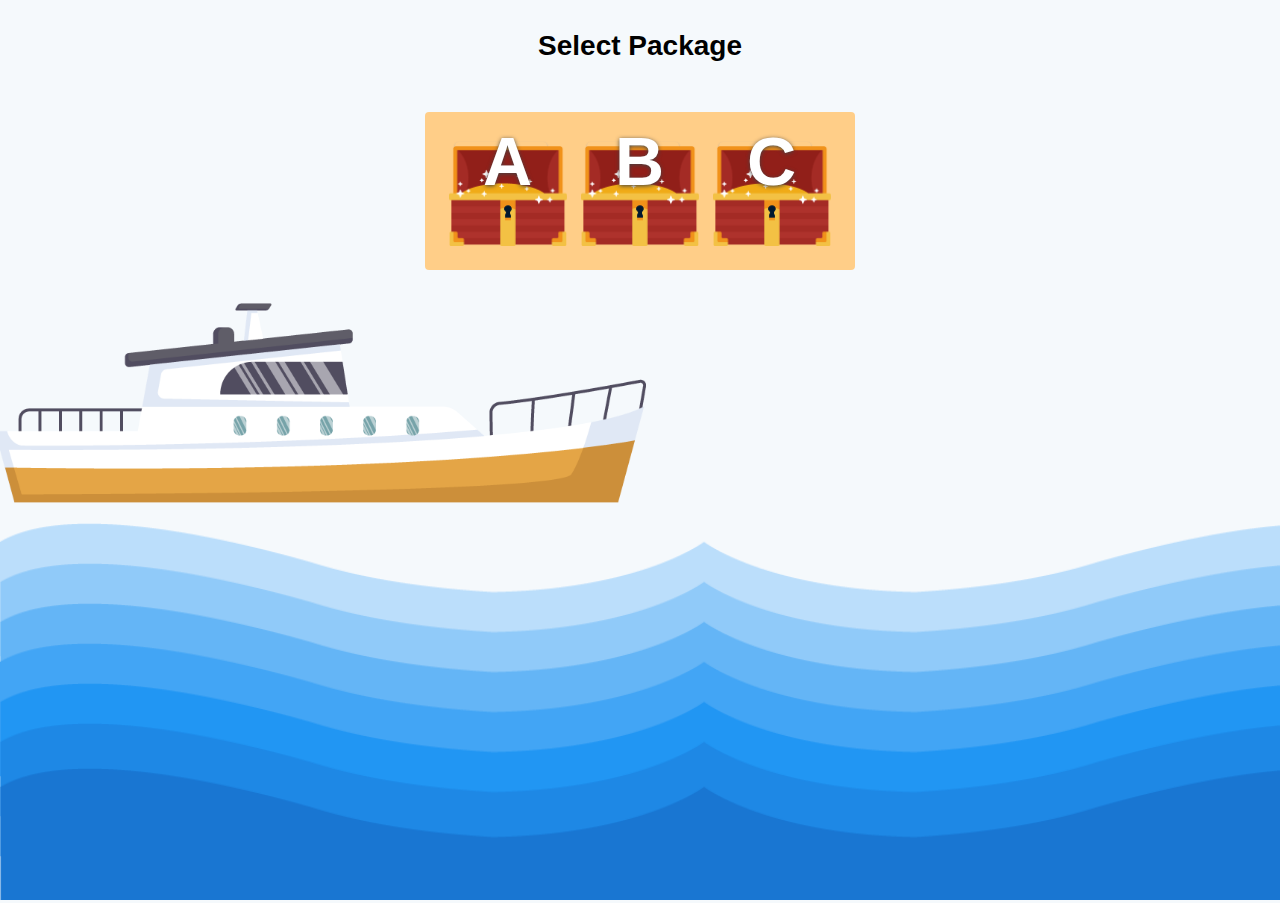
<file: index.html>
<!DOCTYPE html>
<html lang="en">
<head>
    <meta charset="UTF-8">
    <meta name="viewport" content="width=device-width, initial-scale=1.0">
    <meta http-equiv="X-UA-Compatible" content="ie=edge">
    <title>GOLD</title>

    <link rel="stylesheet" href="./assets/css/style.css"/>

</head>
<body>

    

    
    <div class="term">
        <h1>Select Package</h1>
        
        <div class="letter" id="letter">
            <a onclick="remove(this)" class="words" href="sinkingship_gold_a/index.html" target="_blank">
                <div class="wew">A</div>
                <img src="assets/img/box.png"></img>
            </a>
            <a onclick="remove(this)" class="words" href="sinkingship_gold_b/index.html" target="_blank">
                <div class="wew">B</div>
                <img src="assets/img/box.png"></img>
            </a>
            <a onclick="remove(this)" class="words" href="sinkingship_gold_c/index.html" target="_blank">
                <div class="wew">C</div>
                <img src="assets/img/box.png"></img>
            </a>
        </div>
    </div>

    <div class="score">

        
    </div>

    <div class="ship" id="ship"><img src="assets/img/golden.png" alt="ship"></div>
    
    <div class="wave wave_1" style="height: 132px;"><img src="assets/img/wave_1.png" alt="wave_1"></div>
    <div class="wave wave_2"><img src="assets/img/wave_2.png" alt="wave_2"></div>
    <div class="wave wave_3"><img src="assets/img/wave_3.png" alt="wave_3"></div>
    <div class="wave wave_4"><img src="assets/img/wave_4.png" alt="wave_4"></div>
    <div class="wave wave_5"><img src="assets/img/wave_5.png" alt="wave_5"></div>
    <div class="wave wave_6"><img src="assets/img/wave_6.png" alt="wave_6"></div>
    <div class="wave wave_7"><img src="assets/img/wave_7.png" alt="wave_7"></div>

    
</body>
</html>
<script>
    function remove(obj){

        obj.remove();
    }
</script>
</file>
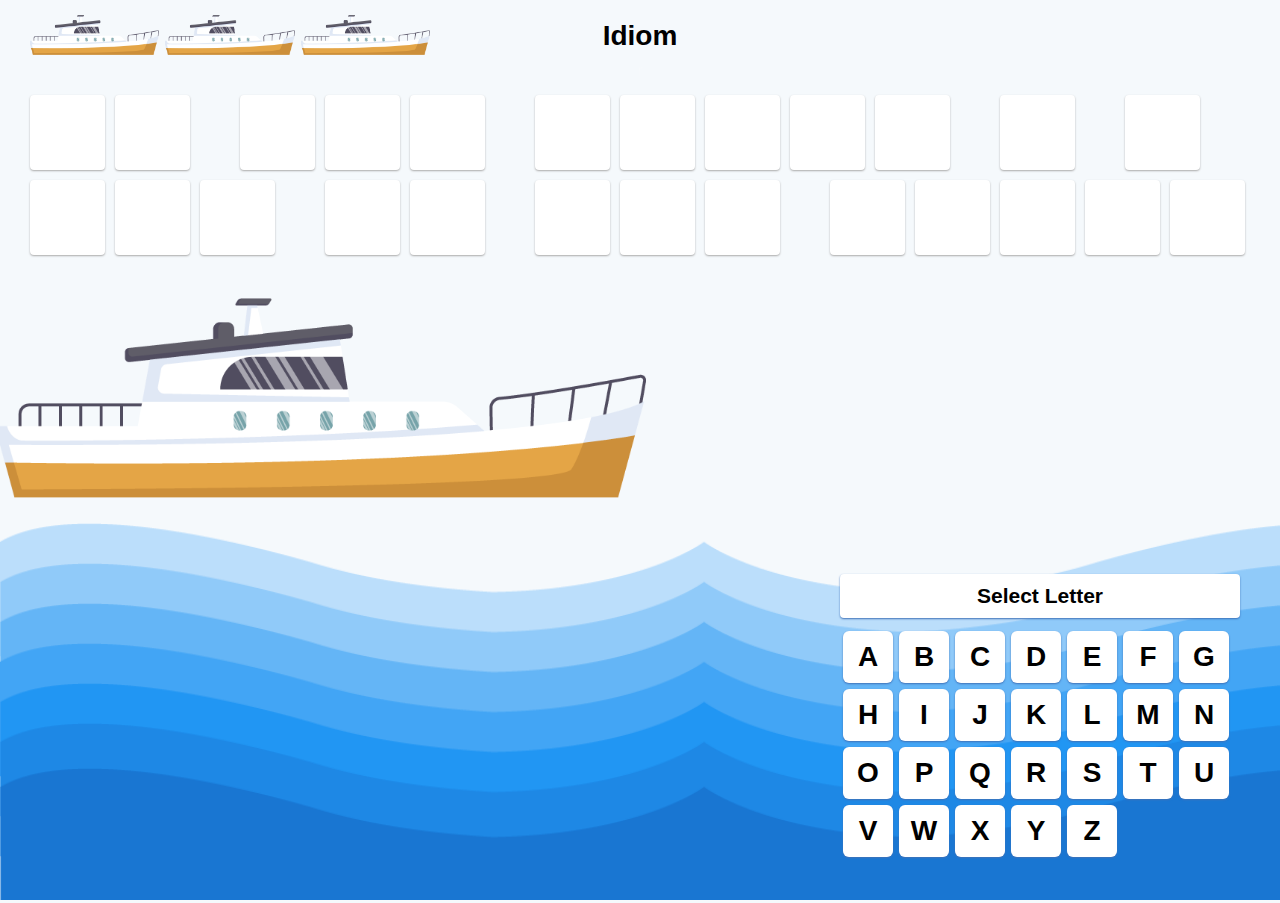
<file: sinkingship_gold_a/index.html>
<!DOCTYPE html>
<html lang="en">
<head>
    <meta charset="UTF-8">
    <meta name="viewport" content="width=device-width, initial-scale=1.0">
    <meta http-equiv="X-UA-Compatible" content="ie=edge">
    <title>Sinking Ship</title>

    <link rel="stylesheet" href="./assets/css/style.css"/>
    
</head>
<body>

    <div class="result alert" id="result" style="display: none;">
        Congratulations, You Got 100 Score !
    </div> 

    <div class="after fail alert" id="fail" style="display: none;">
        Oh no, Your Ship is Sinking ..

        
    </div>

    <div class="after success alert" id="success" style="display: none;">
            Congratulations, Your Ship is not Sinking ..
        </div>

    <div class="life-total" id="life">
        <div class="life"><img src="assets/img/golden.png" alt="ship"></div>
        <div class="life"><img src="assets/img/golden.png" alt="ship"></div>
    </div>
    <div class="term">
        <h1 id="titles"></h1>
        <ul id="list-title">
            <li style="color: #fff; opacity: 0.2;">r</li>
        </ul>
        
        <div class="letter" id="letter">

        </div>
    </div>

    <div class="score">
        <!--
        <div class="inscore">
            Time
            <div class="score-value" id="time">
                0
             </div>
        </div>
        <div class="inscore" style="padding-right: 0;">
           <div class="help" onclick="clues()" id="clue">?</div>
        </div>
        -->
    </div>

    <div class="ship" id="ship"><img src="assets/img/golden.png" alt="ship"></div>
    
    <div class="wave wave_1" style="height: 132px;"><img src="assets/img/wave_1.png" alt="wave_1"></div>
    <div class="wave wave_2"><img src="assets/img/wave_2.png" alt="wave_2"></div>
    <div class="wave wave_3"><img src="assets/img/wave_3.png" alt="wave_3"></div>
    <div class="wave wave_4"><img src="assets/img/wave_4.png" alt="wave_4"></div>
    <div class="wave wave_5"><img src="assets/img/wave_5.png" alt="wave_5"></div>
    <div class="wave wave_6"><img src="assets/img/wave_6.png" alt="wave_6"></div>
    <div class="wave wave_7"><img src="assets/img/wave_7.png" alt="wave_7"></div>

    <div class="input-section">
        <h1>Select Letter</h1>
        <div class="letter-small" onclick="submit(this, 'A')">A</div>
        <div class="letter-small" onclick="submit(this, 'B')">B</div>
        <div class="letter-small" onclick="submit(this, 'C')">C</div>
        <div class="letter-small" onclick="submit(this, 'D')">D</div>
        <div class="letter-small" onclick="submit(this, 'E')">E</div>
        <div class="letter-small" onclick="submit(this, 'F')">F</div>
        <div class="letter-small" onclick="submit(this, 'G')">G</div>
        <div class="letter-small" onclick="submit(this, 'H')">H</div>
        <div class="letter-small" onclick="submit(this, 'I')">I</div>
        <div class="letter-small" onclick="submit(this, 'J')">J</div>
        <div class="letter-small" onclick="submit(this, 'K')">K</div>
        <div class="letter-small" onclick="submit(this, 'L')">L</div>
        <div class="letter-small" onclick="submit(this, 'M')">M</div>
        <div class="letter-small" onclick="submit(this, 'N')">N</div>
        <div class="letter-small" onclick="submit(this, 'O')">O</div>
        <div class="letter-small" onclick="submit(this, 'P')">P</div>
        <div class="letter-small" onclick="submit(this, 'Q')">Q</div>
        <div class="letter-small" onclick="submit(this, 'R')">R</div>
        <div class="letter-small" onclick="submit(this, 'S')">S</div>
        <div class="letter-small" onclick="submit(this, 'T')">T</div>
        <div class="letter-small" onclick="submit(this, 'U')">U</div>
        <div class="letter-small" onclick="submit(this, 'V')">V</div>
        <div class="letter-small" onclick="submit(this, 'W')">W</div>
        <div class="letter-small" onclick="submit(this, 'X')">X</div>
        <div class="letter-small" onclick="submit(this, 'Y')">Y</div>
        <div class="letter-small" onclick="submit(this, 'Z')">Z</div>
    </div>
</body>
</html>

<script src="./assets/js/App.js"></script>
</file>
<file: assets/css/style.css>
* {
    padding: 0;
    margin: 0;
    outline: none;
}
body {
    background: #f5f9fc;
    font: 14px 'helvetica';
    overflow: hidden;
}
.input-section h1 {
    text-align: center;
    margin-bottom: 10px;
    background: #fff;
    padding: 10px 0;
    font-size: 21px;
    border-radius: 4px;
    box-shadow: 0 1px 2px #4072b8;
}
.letter-small{
    float: left;
    font-size: 28px;
    margin: 3px;
    box-shadow: 0 1px 2px #4072b8;
    border-radius: 6px;
    background: #fff;
    cursor: pointer;
    width: 50px;
    padding: 10px 0;
    font-weight: bold;
    text-align: center;
}
.life-total {
    position: absolute;
    left: 30px;
    top: 15px;
}
.life {
    float: left;
}
.life img {
    height: 50px;
}
.term {
    margin: 10px;
    padding: 20px 10px;
    text-align: center;
}
.term h1 {
    margin-bottom: 30px;
}
.letter {
    display: inline-block;
    margin-top: 20px;
    padding: 30px;
    padding-bottom: 35px;
    border-radius: 4px;
    background: #ffce88 ;
}
.input-section {
    z-index: 999;
    position: absolute;
    right: 40px;
    width: 400px;
    bottom:40px;
}
.button {
    width: 100%;
    border: none;
    font-size: 16px;
    border-radius: 4px;
    cursor: pointer;
    padding: 10px;
    color: #fff;
    background: #1e88e5;
}
.inscore:first-child {
    border-right: 1px solid #ddd;
}
.inscore:last-child {
    margin-right: 0px;
}
.inscore {
    float: left;
    padding-right: 20px;
    margin-right: 20px;
}
.score {
    position: absolute;
    right: 40px;
    top: 12px;
}
.score-value {
    font-size: 38px;
    font-weight: bold;
}
.input {
    width: 90%;
    text-align: center;
    padding: 20px 5%;
    font-weight:bold;
    float: left;
    font-size: 60px;
    margin-bottom: 20px;
    height: 40px;
}
.space {
    padding: 4px 10px 16px 10px;
    margin-bottom: 10px;
    width: 10px;
    float: left;
    margin-left: 10px;
    height: 55px;
}
.words:last-child {
    margin-right: 14px;
}
.words:hover .wew {
    top: -1px;
    transition: 0.6s;
}
.words .wew {
    position: absolute;
    z-index: 999;
    left: 28px;
    top: -20px;
    transition: 1s;
    text-shadow: 0 1px 4px #444;
    color: #fff;
}
.words {
    padding: 4px 12px 24px 10px;
    color: #333;
    text-decoration: none;
    margin-bottom: 10px;
    width: 70px;
    float: left;
    position: relative;
    margin-right: 40px;
    height: 55px;
    font-size: 68px;
    font-weight: bold;
    border-radius: 4px;
    box-shadow: 0 1px 2px #aaa;
}
.words img {
    position: absolute;
    left: 0;
    left: -6px;
    height: 100px;
}
.wave {
    width: 110%;
    position: absolute;
}
.wave img {
    width: 100%;
}
.wave_1 { bottom: 0; z-index: 80; animation: 4s linear infinite Waves1 }
.wave_2 { bottom: 40px; z-index: 70; animation: 4s linear infinite Waves2 }
.wave_3 { bottom: 80px; z-index: 60; animation: 4s linear infinite Waves3 }
.wave_4 { bottom: 120px; z-index: 50; animation: 4s linear infinite Waves4 }
.wave_5 { bottom: 160px; z-index: 40; animation: 4s linear infinite Waves5 }
.wave_6 { bottom: 200px; z-index: 30; animation: 4s linear infinite Waves6 }
.wave_7 { bottom: 240px; z-index: 20; animation: 4s linear infinite Waves7 }
.wave_8 { bottom: 280px; z-index: 10; animation: 4s linear infinite Waves8 }

.ship {
    position: absolute;
    z-index: 60;
    height: 200px;
    animation: 5s linear infinite ShipWave
}
.ship img {
    height: 100%;
}
.result {
    background: #009688;
    top:0;
    font-weight: bold;
    line-height: 52px;
    color: #fff;
    display: flex;
    justify-content:center;
    align-content:center;
    flex-direction:column;
    text-align: center;
    font-size: 40px;
    left:0;
    z-index: 9999999 !important;
    height: 100%;
    position: absolute;
    width: 100%;
}
.next {
    position: absolute;
    right: 15px;
    bottom:10px;
    cursor: pointer;
    font-size: 24px;
    padding: 10px;
}
.after {
    position: absolute;
    padding: 20px;
    right: 40px;
    font-size: 32px;
    width: 360px;
    color: #fff;
    z-index: 9999 !important;
    bottom: 40px;
    border-radius: 4px;
    height: 280px;
}
.fail {
    background: #D50000;
}
.success {
    background: #009688;
}


@keyframes ShipWave {
    0% {
        left: 160px;
        bottom: 170px;
        transform: rotate(0deg)
    }
    20% {
        left: 140px;
        bottom: 180px;
        transform: rotate(7deg)
    }
    40% {
        left: 178px;
        bottom: 188px;
        transform: rotate(4deg)
    }
    60% {
        left: 210px;
        bottom: 179px;
        transform: rotate(-2deg)
    }
    80% {
        left: 205px;
        bottom: 175px;
        transform: rotate(5deg)
    }
    100% {
        left: 160px;
        bottom: 170px;
        transform: rotate(0deg)
    }
}

@keyframes Sinking {
    0% {
        left: 160px;
        bottom: 170px;
        transform: rotate(0deg)
    }
    10% {
        left: 140px;
        bottom: 140px;
        transform: rotate(7deg)
    }
    30% {
        left: 198px;
        bottom: 108px;
        transform: rotate(4deg)
    }
    50% {
        left: 240px;
        bottom: 99px;
        transform: rotate(-2deg)
    }
    80% {
        left: 245px;
        bottom: 55px;
        transform: rotate(30deg)
    }
    100% {
        left: 220px;
        bottom: -120px;
        transform: rotate(-10deg)
    }
}

@keyframes Waves1 {
    0% {
        left: 0px;
        bottom:0px;
    }
    20% {
        left: -10px;
        bottom:-2px;
    }
    40% {
        left: -30px;
        bottom:-2px;
    }
    60% {
        left: -25px;
        bottom:-10px;
    }
    80% {
        left: -10px;
        bottom:-5px;
    }
    100% {
        left: 0px;
        bottom:0px;
    }
}

@keyframes Waves2 {
    0% {
        left: 0px;
        bottom:40px;
    }
    20% {
        left: -40px;
        bottom:38px;
    }
    40% {
        left: -20px;
        bottom:39px;
    }
    60% {
        left: -15px;
        bottom:32px;
    }
    80% {
        left: -5px;
        bottom:35px;
    }
    100% {
        left: 0px;
        bottom:40px;
    }
}

@keyframes Waves3 {
    0% {
        left: 0px;
        bottom:80px;
    }
    20% {
        left: -10px;
        bottom:78px;
    }
    40% {
        left: -30px;
        bottom:70px;
    }
    60% {
        left: -25px;
        bottom:74px;
    }
    80% {
        left: -10px;
        bottom:72px;
    }
    100% {
        left: 0px;
        bottom:80px;
    }
}

@keyframes Waves4 {
    0% {
        left: -10px;
        bottom:120px;
    }
    20% {
        left: -4px;
        bottom:110px;
    }
    40% {
        left: -20px;
        bottom:120px;
    }
    60% {
        left: -10px;
        bottom:116px;
    }
    80% {
        left: -4px;
        bottom:115px;
    }
    100% {
        left: -10px;
        bottom:120px;
    }
}

@keyframes Waves5 {
    0% {
        left: -5px;
        bottom:150px;
    }
    20% {
        left: -10px;
        bottom:160px;
    }
    40% {
        left: -32px;
        bottom:155px;
    }
    60% {
        left: -22px;
        bottom:152px;
    }
    80% {
        left: -10px;
        bottom:155px;
    }
    100% {
        left: -5px;
        bottom:150px;
    }
}

@keyframes Waves6 {
    0% {
        left: -20px;
        bottom:190px;
    }
    20% {
        left: -2px;
        bottom:182px;
    }
    40% {
        left: -30px;
        bottom:198px;
    }
    60% {
        left: -25px;
        bottom:193px;
    }
    80% {
        left: 0px;
        bottom:189px;
    }
    100% {
        left: -20px;
        bottom:190px;
    }
}

@keyframes Waves7 {
    0% {
        left: 0px;
        bottom:240px;
    }
    20% {
        left: -10px;
        bottom:232px;
    }
    40% {
        left: -30px;
        bottom:230px;
    }
    60% {
        left: -25px;
        bottom:240px;
    }
    80% {
        left: -10px;
        bottom:233px;
    }
    100% {
        left: 0px;
        bottom:240px;
    }
}

@keyframes Waves8 {
    0% {
        left: -5px;
        bottom:280px;
    }
    20% {
        left: -1px;
        bottom:272px;
    }
    40% {
        left: -20px;
        bottom:274px;
    }
    60% {
        left: -32px;
        bottom:280px;
    }
    80% {
        left: -4px;
        bottom:274px;
    }
    100% {
        left: -5px;
        bottom:280px;
    }
}
</file>
<file: sinkingship_gold_a/assets/css/style.css>
* {
    padding: 0;
    margin: 0;
    outline: none;
}
body {
    background: #f5f9fc;
    font: 14px 'helvetica';
    
    overflow: hidden;
}
.input-section h1 {
    text-align: center;
    margin-bottom: 10px;
    background: #fff;
    padding: 10px 0;
    font-size: 21px;
    border-radius: 4px;
    box-shadow: 0 1px 2px #4072b8;
}

.letter-small{
    float: left;
    font-size: 28px;
    margin: 3px;
    box-shadow: 0 1px 2px #4072b8;
    border-radius: 6px;
    background: #fff;
    cursor: pointer;
    width: 50px;
    padding: 10px 0;
    font-weight: bold;
    text-align: center;
}
.life-total {
    position: absolute;
    left: 30px;
    top: 15px;
}
.life {
    float: left;
    margin-right: 6px;
}
.life img {
    height: 40px;
}
audio {
    display: none;
    visibility: hidden;
}
.term {
    margin: 10px;
    padding: 20px 10px;
    text-align: center;
}
.term h1 {
    margin-bottom: 30px;
    margin-top: -10px;
}
.letter {
    display: inline-block;
}
.input-section {
    z-index: 999;
    position: absolute;
    right: 40px;
    width: 400px;
    bottom:40px;
}
.button {
    width: 100%;
    border: none;
    font-size: 16px;
    border-radius: 4px;
    cursor: pointer;
    padding: 10px;
    color: #fff;
    background: #1e88e5;
}

.inscore:last-child {
    margin-right: 0px;
}
.help {
    background: #4072b8;
    color: #fff;
    border-radius: 4px;
    cursor: pointer;
    font-weight: bold;
    font-size: 24px;
    padding: 13px 18px;
}
.inscore {
    float: left;
    padding-right: 15px;
    margin-right: 20px;
}
.score {
    position: absolute;
    right: 40px;
    top: 12px;
}
.score-value {
    font-size: 38px;
    font-weight: bold;
}
.input {
    width: 90%;
    text-align: center;
    padding: 20px 5%;
    font-weight:bold;
    float: left;
    font-size: 60px;
    margin-bottom: 20px;
    height: 40px;
}
.space {
    padding: 4px 10px 16px 10px;
    margin-bottom: 10px;
    width: 10px;
    float: left;
    margin-left: 10px;
    height: 55px;
}
.words {
    padding: 4px 10px 16px 10px;
    background: #fff;
    margin-bottom: 10px;
    width: 55px;
    float: left;
    margin-left: 10px;
    height: 55px;
    font-size: 60px;
    z-index: 999999 !important;
    font-weight: bold;
    border-radius: 4px;
    box-shadow: 0 1px 2px #aaa;
}
#list-title {
    list-style-type: none;
    margin-top: -20px;
    font-size: 16px;
    margin-bottom: 15px;
}
.wave {
    width: 110%;
    position: absolute;
}
.wave img {
    width: 100%;
}
.wave_1 { bottom: 0; z-index: 80; animation: 4s linear infinite Waves1 }
.wave_2 { bottom: 40px; z-index: 70; animation: 4s linear infinite Waves2 }
.wave_3 { bottom: 80px; z-index: 60; animation: 4s linear infinite Waves3 }
.wave_4 { bottom: 120px; z-index: 50; animation: 4s linear infinite Waves4 }
.wave_5 { bottom: 160px; z-index: 40; animation: 4s linear infinite Waves5 }
.wave_6 { bottom: 200px; z-index: 30; animation: 4s linear infinite Waves6 }
.wave_7 { bottom: 240px; z-index: 20; animation: 4s linear infinite Waves7 }
.wave_8 { bottom: 280px; z-index: 10; animation: 4s linear infinite Waves8 }

.ship {
    position: absolute;
    z-index: 60;
    height: 200px;
    animation: 5s linear infinite ShipWave
}
.ship img {
    height: 100%;
}
.result {
    background: #009688;
    top:0;
    font-weight: bold;
    line-height: 52px;
    color: #fff;
    display: flex;
    justify-content:center;
    align-content:center;
    flex-direction:column;
    text-align: center;
    font-size: 40px;
    left:0;
    z-index: 9999999 !important;
    height: 100%;
    position: absolute;
    width: 100%;
}
.next {
    position: absolute;
    right: 15px;
    bottom:10px;
    cursor: pointer;
    font-size: 24px;
    padding: 10px;
}
.after {
    position: absolute;
    padding: 20px;
    right: 40px;
    font-size: 32px;
    width: 360px;
    color: #fff;
    z-index: 9999 !important;
    bottom: 40px;
    border-radius: 4px;
    height: 280px;
}
.fail {
    background: #D50000;
}
.success {
    background: #009688;
}
.redAnim {
    animation: 2s redTrans infinite;
}

@keyframes ShipWave {
    0% {
        left: 160px;
        bottom: 170px;
        transform: rotate(0deg)
    }
    20% {
        left: 140px;
        bottom: 180px;
        transform: rotate(7deg)
    }
    40% {
        left: 178px;
        bottom: 188px;
        transform: rotate(4deg)
    }
    60% {
        left: 210px;
        bottom: 179px;
        transform: rotate(-2deg)
    }
    80% {
        left: 205px;
        bottom: 175px;
        transform: rotate(5deg)
    }
    100% {
        left: 160px;
        bottom: 170px;
        transform: rotate(0deg)
    }
}

@keyframes Sinking {
    0% {
        left: 160px;
        bottom: 170px;
        transform: rotate(0deg)
    }
    10% {
        left: 140px;
        bottom: 140px;
        transform: rotate(7deg)
    }
    30% {
        left: 198px;
        bottom: 108px;
        transform: rotate(4deg)
    }
    50% {
        left: 240px;
        bottom: 99px;
        transform: rotate(-2deg)
    }
    80% {
        left: 245px;
        bottom: 55px;
        transform: rotate(30deg)
    }
    100% {
        left: 220px;
        bottom: -120px;
        transform: rotate(-10deg)
    }
}

@keyframes Waves1 {
    0% {
        left: 0px;
        bottom:0px;
    }
    20% {
        left: -10px;
        bottom:-2px;
    }
    40% {
        left: -30px;
        bottom:-2px;
    }
    60% {
        left: -25px;
        bottom:-10px;
    }
    80% {
        left: -10px;
        bottom:-5px;
    }
    100% {
        left: 0px;
        bottom:0px;
    }
}

@keyframes Waves2 {
    0% {
        left: 0px;
        bottom:40px;
    }
    20% {
        left: -40px;
        bottom:38px;
    }
    40% {
        left: -20px;
        bottom:39px;
    }
    60% {
        left: -15px;
        bottom:32px;
    }
    80% {
        left: -5px;
        bottom:35px;
    }
    100% {
        left: 0px;
        bottom:40px;
    }
}

@keyframes Waves3 {
    0% {
        left: 0px;
        bottom:80px;
    }
    20% {
        left: -10px;
        bottom:78px;
    }
    40% {
        left: -30px;
        bottom:70px;
    }
    60% {
        left: -25px;
        bottom:74px;
    }
    80% {
        left: -10px;
        bottom:72px;
    }
    100% {
        left: 0px;
        bottom:80px;
    }
}

@keyframes Waves4 {
    0% {
        left: -10px;
        bottom:120px;
    }
    20% {
        left: -4px;
        bottom:110px;
    }
    40% {
        left: -20px;
        bottom:120px;
    }
    60% {
        left: -10px;
        bottom:116px;
    }
    80% {
        left: -4px;
        bottom:115px;
    }
    100% {
        left: -10px;
        bottom:120px;
    }
}

@keyframes redTrans {
    0% {
        box-shadow: 0 0px 0px red;
    }
    50% {
        box-shadow: 0 0px 8px red;
    }
    100% {
        box-shadow: 0 0px 0px red;
    }
}

@keyframes Waves5 {
    0% {
        left: -5px;
        bottom:150px;
    }
    20% {
        left: -10px;
        bottom:160px;
    }
    40% {
        left: -32px;
        bottom:155px;
    }
    60% {
        left: -22px;
        bottom:152px;
    }
    80% {
        left: -10px;
        bottom:155px;
    }
    100% {
        left: -5px;
        bottom:150px;
    }
}

@keyframes Waves6 {
    0% {
        left: -20px;
        bottom:190px;
    }
    20% {
        left: -2px;
        bottom:182px;
    }
    40% {
        left: -30px;
        bottom:198px;
    }
    60% {
        left: -25px;
        bottom:193px;
    }
    80% {
        left: 0px;
        bottom:189px;
    }
    100% {
        left: -20px;
        bottom:190px;
    }
}

@keyframes Waves7 {
    0% {
        left: 0px;
        bottom:240px;
    }
    20% {
        left: -10px;
        bottom:232px;
    }
    40% {
        left: -30px;
        bottom:230px;
    }
    60% {
        left: -25px;
        bottom:240px;
    }
    80% {
        left: -10px;
        bottom:233px;
    }
    100% {
        left: 0px;
        bottom:240px;
    }
}

@keyframes Waves8 {
    0% {
        left: -5px;
        bottom:280px;
    }
    20% {
        left: -1px;
        bottom:272px;
    }
    40% {
        left: -20px;
        bottom:274px;
    }
    60% {
        left: -32px;
        bottom:280px;
    }
    80% {
        left: -4px;
        bottom:274px;
    }
    100% {
        left: -5px;
        bottom:280px;
    }
}
</file>
